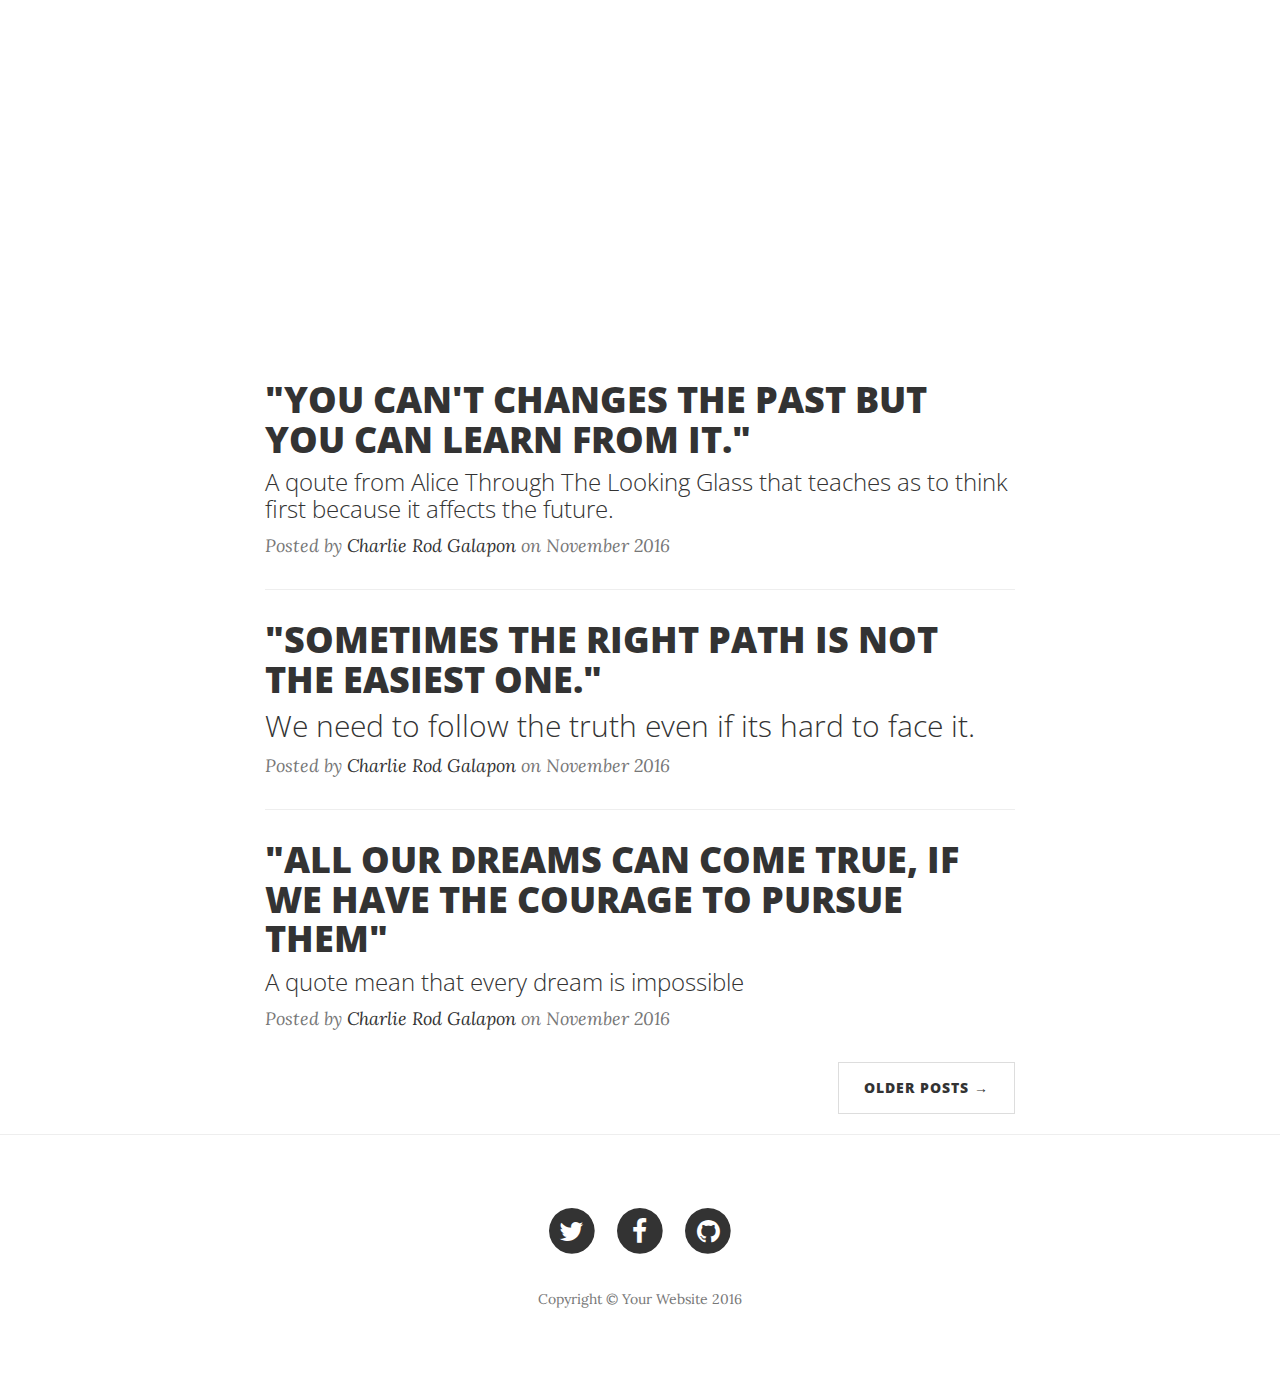
<file: index.html>
<!DOCTYPE html>
<html lang="en">

<head>

    <meta charset="utf-8">
    <meta http-equiv="X-UA-Compatible" content="IE=edge">
    <meta name="viewport" content="width=device-width, initial-scale=1">
    <meta name="description" content="">
    <meta name="author" content="">

    <title>Fairytale Blog</title>

    <!-- Bootstrap Core CSS -->
    <link href="vendor/bootstrap/css/bootstrap.min.css" rel="stylesheet">

    <!-- Theme CSS -->
    <link href="css/clean-blog.min.css" rel="stylesheet">

    <!-- Custom Fonts -->
    <link href="vendor/font-awesome/css/font-awesome.min.css" rel="stylesheet" type="text/css">
    <link href='https://fonts.googleapis.com/css?family=Lora:400,700,400italic,700italic' rel='stylesheet' type='text/css'>
    <link href='https://fonts.googleapis.com/css?family=Open+Sans:300italic,400italic,600italic,700italic,800italic,400,300,600,700,800' rel='stylesheet' type='text/css'>

    <!-- HTML5 Shim and Respond.js IE8 support of HTML5 elements and media queries -->
    <!-- WARNING: Respond.js doesn't work if you view the page via file:// -->
    <!--[if lt IE 9]>
        <script src="https://oss.maxcdn.com/libs/html5shiv/3.7.0/html5shiv.js"></script>
        <script src="https://oss.maxcdn.com/libs/respond.js/1.4.2/respond.min.js"></script>
    <![endif]-->

</head>

<body>

    <!-- Navigation -->
    <nav class="navbar navbar-default navbar-custom navbar-fixed-top">
        <div class="container-fluid">
            <!-- Brand and toggle get grouped for better mobile display -->
            <div class="navbar-header page-scroll">
                <button type="button" class="navbar-toggle" data-toggle="collapse" data-target="#bs-example-navbar-collapse-1">
                    <span class="sr-only">Toggle navigation</span>
                    Menu <i class="fa fa-bars"></i>
                </button>
                <a class="navbar-brand" href="index.html">Charlie Rod Galapon</a>
            </div>

            <!-- Collect the nav links, forms, and other content for toggling -->
            <div class="collapse navbar-collapse" id="bs-example-navbar-collapse-1">
                <ul class="nav navbar-nav navbar-right">
                    <li>
                        <a href="index.html">Home</a>
                    </li>
                    <li>
                        <a href="about.html">About</a>
                    </li>
                  
                    <li>
                        <a href="contact.html">Contact</a>
                    </li>
                </ul>
            </div>
            <!-- /.navbar-collapse -->
        </div>
        <!-- /.container -->
    </nav>

    <!-- Page Header -->
    <!-- Set your background image for this header on the line below. -->
    <header class="intro-header" style="background-image:  url('http://3.bp.blogspot.com/_PjHzrKBNoLQ/TGkLbYfGm8I/AAAAAAAAAUg/8OFiChCvlAo/s320/kbl.jpg')">
        <div class="container">
            <div class="row">
                <div class="col-lg-8 col-lg-offset-2 col-md-10 col-md-offset-1">
                    <div class="site-heading">
                        
                       
                    </div>
                </div>
            </div>
        </div>
    </header>

    <!-- Main Content -->
    <div class="container">
        <div class="row">
            <div class="col-lg-8 col-lg-offset-2 col-md-10 col-md-offset-1">
                <div class="post-preview">
                    <a href="post1.html">
                        <h2 class="post-title">
                            "YOU CAN'T CHANGES THE PAST BUT YOU CAN LEARN FROM IT."
                        </h2>
                        <h3 class="post-subtitle">
                           A qoute from Alice Through The Looking Glass that teaches as to think first because it affects the future.
                        </h3>
                    </a>
                    <p class="post-meta">Posted by <a href="#">Charlie Rod Galapon</a> on November 2016</p>
                </div>
                <hr>
                <div class="post-preview">
                    <a href="post2.html">
                        <h2 class="post-title">
                           "SOMETIMES THE RIGHT PATH IS NOT THE EASIEST ONE."
                        </h2>
                        <h2 class="post-subtitle">
                            We need to follow the truth even if its hard to face it.
                        </h2>
                    </a>
                    <p class="post-meta">Posted by <a href="#">Charlie Rod Galapon</a> on November 2016</p>
                </div>
                <hr>
                <div class="post-preview">
                    <a href="post3.html">
                        <h2 class="post-title">
                           "ALL OUR DREAMS CAN COME TRUE, IF WE HAVE THE COURAGE TO PURSUE THEM"
                        </h2>
                        <h3 class="post-subtitle">
                            A quote mean that every dream is impossible
                        </h3>
                    </a>
                    <p class="post-meta">Posted by <a href="#">Charlie Rod Galapon</a> on November 2016</p>
                </div>
                
                <!-- Pager -->
                <ul class="pager">
                    <li class="next">
                        <a href="#">Older Posts &rarr;</a>
                    </li>
                </ul>
            </div>
        </div>
    </div>

    <hr>

    <!-- Footer -->
    <footer>
        <div class="container">
            <div class="row">
                <div class="col-lg-8 col-lg-offset-2 col-md-10 col-md-offset-1">
                    <ul class="list-inline text-center">
                        <li>
                            <a href="#">
                                <span class="fa-stack fa-lg">
                                    <i class="fa fa-circle fa-stack-2x"></i>
                                    <i class="fa fa-twitter fa-stack-1x fa-inverse"></i>
                                </span>
                            </a>
                        </li>
                        <li>
                            <a href="#">
                                <span class="fa-stack fa-lg">
                                    <i class="fa fa-circle fa-stack-2x"></i>
                                    <i class="fa fa-facebook fa-stack-1x fa-inverse"></i>
                                </span>
                            </a>
                        </li>
                        <li>
                            <a href="#">
                                <span class="fa-stack fa-lg">
                                    <i class="fa fa-circle fa-stack-2x"></i>
                                    <i class="fa fa-github fa-stack-1x fa-inverse"></i>
                                </span>
                            </a>
                        </li>
                    </ul>
                    <p class="copyright text-muted">Copyright &copy; Your Website 2016</p>
                </div>
            </div>
        </div>
    </footer>

    <!-- jQuery -->
    <script src="vendor/jquery/jquery.min.js"></script>

    <!-- Bootstrap Core JavaScript -->
    <script src="vendor/bootstrap/js/bootstrap.min.js"></script>

    <!-- Contact Form JavaScript -->
    <script src="js/jqBootstrapValidation.js"></script>
    <script src="js/contact_me.js"></script>

    <!-- Theme JavaScript -->
    <script src="js/clean-blog.min.js"></script>

</body>

</html>
</file>
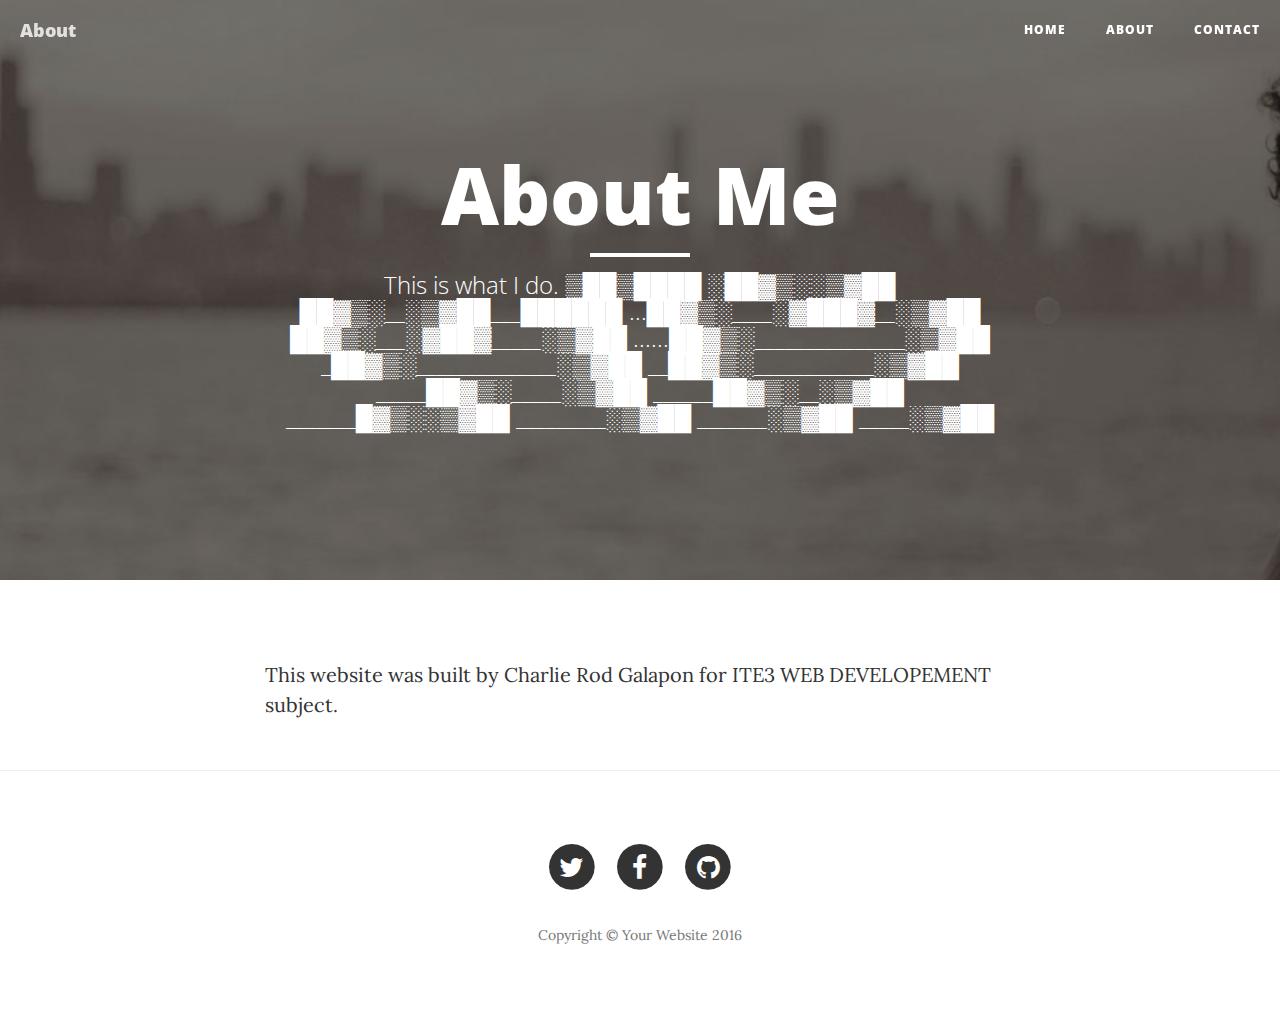
<file: about.html>
<!DOCTYPE html>
<html lang="en">

<head>

    <meta charset="utf-8">
    <meta http-equiv="X-UA-Compatible" content="IE=edge">
    <meta name="viewport" content="width=device-width, initial-scale=1">
    <meta name="description" content="">
    <meta name="author" content="">

    <title>FairyTale Blog - About</title>

    <!-- Bootstrap Core CSS -->
    <link href="vendor/bootstrap/css/bootstrap.min.css" rel="stylesheet">

    <!-- Theme CSS -->
    <link href="css/clean-blog.min.css" rel="stylesheet">

    <!-- Custom Fonts -->
    <link href="vendor/font-awesome/css/font-awesome.min.css" rel="stylesheet" type="text/css">
    <link href='https://fonts.googleapis.com/css?family=Lora:400,700,400italic,700italic' rel='stylesheet' type='text/css'>
    <link href='https://fonts.googleapis.com/css?family=Open+Sans:300italic,400italic,600italic,700italic,800italic,400,300,600,700,800' rel='stylesheet' type='text/css'>

    <!-- HTML5 Shim and Respond.js IE8 support of HTML5 elements and media queries -->
    <!-- WARNING: Respond.js doesn't work if you view the page via file:// -->
    <!--[if lt IE 9]>
        <script src="https://oss.maxcdn.com/libs/html5shiv/3.7.0/html5shiv.js"></script>
        <script src="https://oss.maxcdn.com/libs/respond.js/1.4.2/respond.min.js"></script>
    <![endif]-->

</head>

<body>

    <!-- Navigation -->
    <nav class="navbar navbar-default navbar-custom navbar-fixed-top">
        <div class="container-fluid">
            <!-- Brand and toggle get grouped for better mobile display -->
            <div class="navbar-header page-scroll">
                <button type="button" class="navbar-toggle" data-toggle="collapse" data-target="#bs-example-navbar-collapse-1">
                    <span class="sr-only">Toggle navigation</span>
                    Menu <i class="fa fa-bars"></i>
                </button>
                <a class="navbar-brand" href="index.html">About</a>
            </div>

            <!-- Collect the nav links, forms, and other content for toggling -->
            <div class="collapse navbar-collapse" id="bs-example-navbar-collapse-1">
                <ul class="nav navbar-nav navbar-right">
                    <li>
                        <a href="index.html">Home</a>
                    </li>
                    <li>
                        <a href="about.html">About</a>
                    </li>
                    
                    <li>
                        <a href="contact.html">Contact</a>
                    </li>
                </ul>
            </div>
            <!-- /.navbar-collapse -->
        </div>
        <!-- /.container -->
    </nav>

    <!-- Page Header -->
    <!-- Set your background image for this header on the line below. -->
    <header class="intro-header" style="background-image: url('img/about-bg.jpg')">
        <div class="container">
            <div class="row">
                <div class="col-lg-8 col-lg-offset-2 col-md-10 col-md-offset-1">
                    <div class="page-heading">
                        <h1>About Me</h1>
                        <hr class="small">
                        <span class="subheading">This is what I do.
                        ▒██▒████
░██▓▒░░▒▓██
██▓▒░__░▒▓██___██████
...██▓▒░____░▓███▓__░▒▓██
██▓▒░___░▓██▓_____░▒▓██
......██▓▒░_______________░▒▓██
_██▓▒░______________░▒▓██
__██▓▒░____________░▒▓██
_____██▓▒░_____░▒▓██
______██▓▒░__░▒▓██
_______█▓▒░░▒▓██
_________░▒▓██
_______░▒▓██
_____░▒▓██
</span>
                    </div>
                </div>
            </div>
        </div>
    </header>

    <!-- Main Content -->
    <div class="container">
        <div class="row">
            <div class="col-lg-8 col-lg-offset-2 col-md-10 col-md-offset-1">
                <p>This website was built by Charlie Rod Galapon for ITE3 WEB DEVELOPEMENT subject. </p>

            </div>
        </div>
    </div>

    <hr>

    <!-- Footer -->
    <footer>
        <div class="container">
            <div class="row">
                <div class="col-lg-8 col-lg-offset-2 col-md-10 col-md-offset-1">
                    <ul class="list-inline text-center">
                        <li>
                            <a href="#">
                                <span class="fa-stack fa-lg">
                                    <i class="fa fa-circle fa-stack-2x"></i>
                                    <i class="fa fa-twitter fa-stack-1x fa-inverse"></i>
                                </span>
                            </a>
                        </li>
                        <li>
                            <a href="#">
                                <span class="fa-stack fa-lg">
                                    <i class="fa fa-circle fa-stack-2x"></i>
                                    <i class="fa fa-facebook fa-stack-1x fa-inverse"></i>
                                </span>
                            </a>
                        </li>
                        <li>
                            <a href="#">
                                <span class="fa-stack fa-lg">
                                    <i class="fa fa-circle fa-stack-2x"></i>
                                    <i class="fa fa-github fa-stack-1x fa-inverse"></i>
                                </span>
                            </a>
                        </li>
                    </ul>
                    <p class="copyright text-muted">Copyright &copy; Your Website 2016</p>
                </div>
            </div>
        </div>
    </footer>

    <!-- jQuery -->
    <script src="vendor/jquery/jquery.min.js"></script>

    <!-- Bootstrap Core JavaScript -->
    <script src="vendor/bootstrap/js/bootstrap.min.js"></script>

    <!-- Contact Form JavaScript -->
    <script src="js/jqBootstrapValidation.js"></script>
    <script src="js/contact_me.js"></script>

    <!-- Theme JavaScript -->
    <script src="js/clean-blog.min.js"></script>

</body>

</html>
</file>
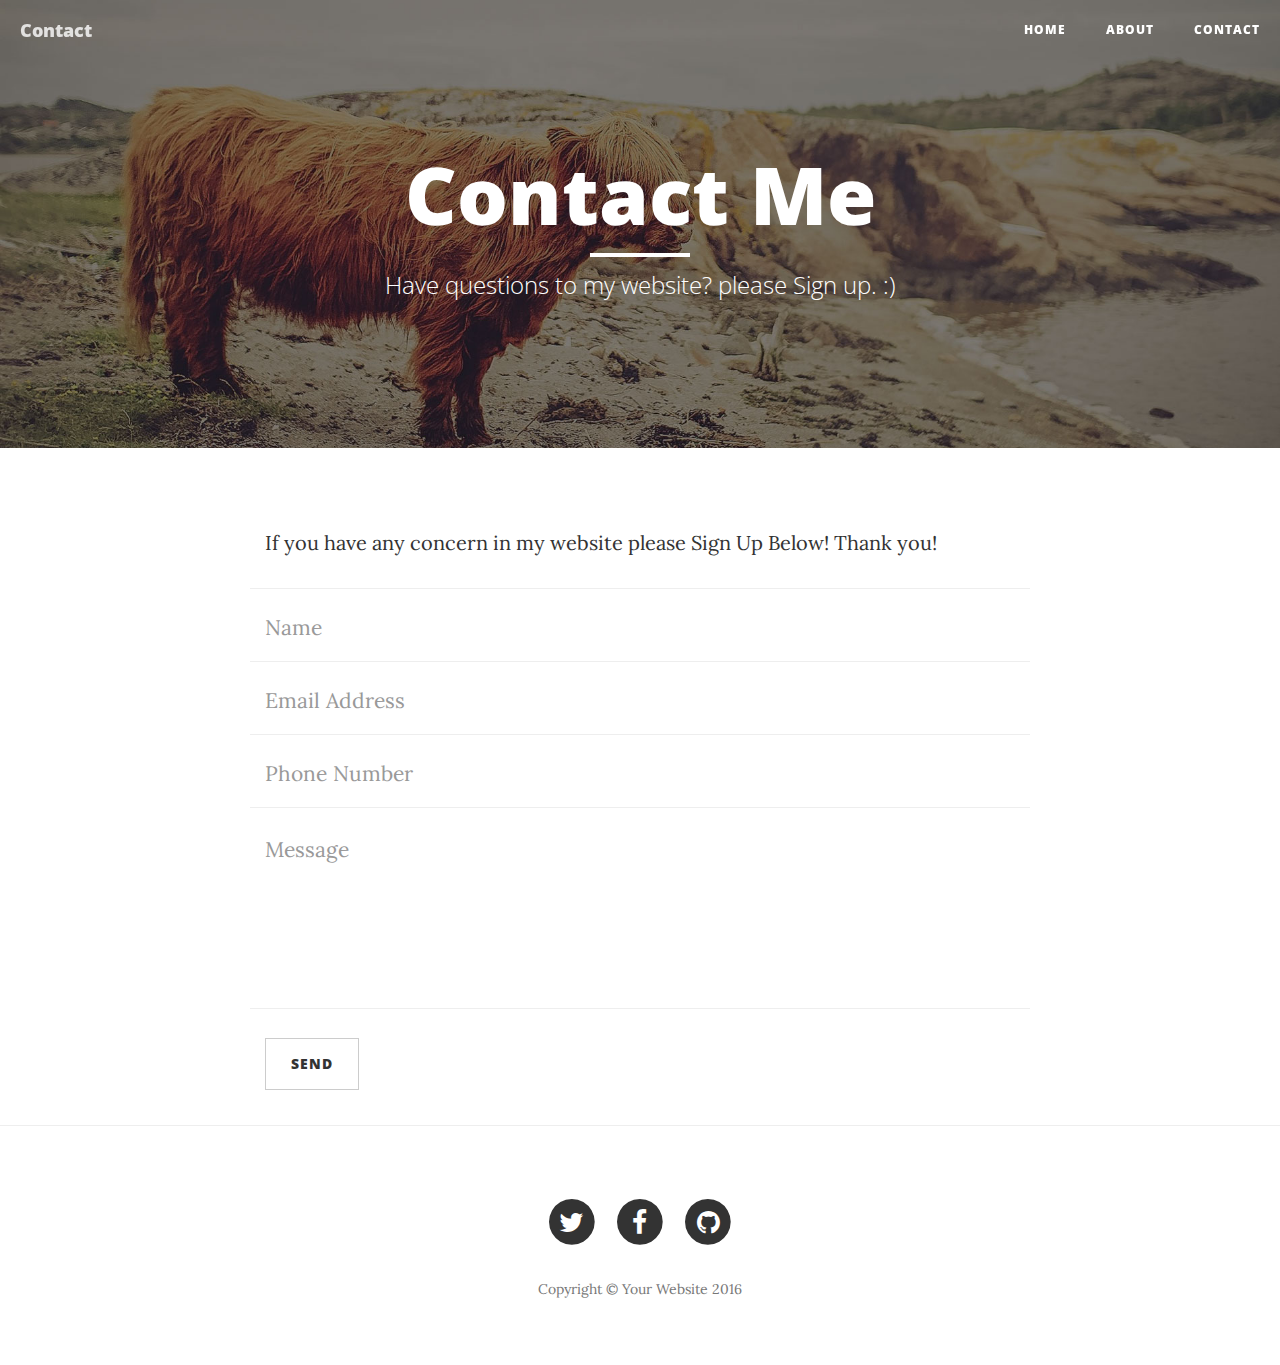
<file: contact.html>
<!DOCTYPE html>
<html lang="en">

<head>

    <meta charset="utf-8">
    <meta http-equiv="X-UA-Compatible" content="IE=edge">
    <meta name="viewport" content="width=device-width, initial-scale=1">
    <meta name="description" content="">
    <meta name="author" content="">

    <title>Contact</title>

    <!-- Bootstrap Core CSS -->
    <link href="vendor/bootstrap/css/bootstrap.min.css" rel="stylesheet">

    <!-- Theme CSS -->
    <link href="css/clean-blog.min.css" rel="stylesheet">

    <!-- Custom Fonts -->
    <link href="vendor/font-awesome/css/font-awesome.min.css" rel="stylesheet" type="text/css">
    <link href='https://fonts.googleapis.com/css?family=Lora:400,700,400italic,700italic' rel='stylesheet' type='text/css'>
    <link href='https://fonts.googleapis.com/css?family=Open+Sans:300italic,400italic,600italic,700italic,800italic,400,300,600,700,800' rel='stylesheet' type='text/css'>

    <!-- HTML5 Shim and Respond.js IE8 support of HTML5 elements and media queries -->
    <!-- WARNING: Respond.js doesn't work if you view the page via file:// -->
    <!--[if lt IE 9]>
        <script src="https://oss.maxcdn.com/libs/html5shiv/3.7.0/html5shiv.js"></script>
        <script src="https://oss.maxcdn.com/libs/respond.js/1.4.2/respond.min.js"></script>
    <![endif]-->

</head>

<body>

    <!-- Navigation -->
    <nav class="navbar navbar-default navbar-custom navbar-fixed-top">
        <div class="container-fluid">
            <!-- Brand and toggle get grouped for better mobile display -->
            <div class="navbar-header page-scroll">
                <button type="button" class="navbar-toggle" data-toggle="collapse" data-target="#bs-example-navbar-collapse-1">
                    <span class="sr-only">Toggle navigation</span>
                    Menu <i class="fa fa-bars"></i>
                </button>
                <a class="navbar-brand" href="index.html">Contact</a>
            </div>

            <!-- Collect the nav links, forms, and other content for toggling -->
            <div class="collapse navbar-collapse" id="bs-example-navbar-collapse-1">
                <ul class="nav navbar-nav navbar-right">
                    <li>
                        <a href="index.html">Home</a>
                    </li>
                    <li>
                        <a href="about.html">About</a>
                    </li>
                   
                    <li>
                        <a href="contact.html">Contact</a>
                    </li>
                </ul>
            </div>
            <!-- /.navbar-collapse -->
        </div>
        <!-- /.container -->
    </nav>

    <!-- Page Header -->
    <!-- Set your background image for this header on the line below. -->
    <header class="intro-header" style="background-image: url('img/contact-bg.jpg')">
        <div class="container">
            <div class="row">
                <div class="col-lg-8 col-lg-offset-2 col-md-10 col-md-offset-1">
                    <div class="page-heading">
                        <h1>Contact Me</h1>
                        <hr class="small">
                        <span class="subheading">Have questions to my website? please Sign up. :)</span>
                    </div>
                </div>
            </div>
        </div>
    </header>

    <!-- Main Content -->
    <div class="container">
        <div class="row">
            <div class="col-lg-8 col-lg-offset-2 col-md-10 col-md-offset-1">
                <p>If you have any concern in my website please Sign Up Below! Thank you!</p>
                <!-- Contact Form - Enter your email address on line 19 of the mail/contact_me.php file to make this form work. -->
                <!-- WARNING: Some web hosts do not allow emails to be sent through forms to common mail hosts like Gmail or Yahoo. It's recommended that you use a private domain email address! -->
                <!-- NOTE: To use the contact form, your site must be on a live web host with PHP! The form will not work locally! -->
                <form name="sentMessage" id="contactForm" novalidate>
                    <div class="row control-group">
                        <div class="form-group col-xs-12 floating-label-form-group controls">
                            <label>Name</label>
                            <input type="text" class="form-control" placeholder="Name" id="name" required data-validation-required-message="Please enter your name.">
                            <p class="help-block text-danger"></p>
                        </div>
                    </div>
                    <div class="row control-group">
                        <div class="form-group col-xs-12 floating-label-form-group controls">
                            <label>Email Address</label>
                            <input type="email" class="form-control" placeholder="Email Address" id="email" required data-validation-required-message="Please enter your email address.">
                            <p class="help-block text-danger"></p>
                        </div>
                    </div>
                    <div class="row control-group">
                        <div class="form-group col-xs-12 floating-label-form-group controls">
                            <label>Phone Number</label>
                            <input type="tel" class="form-control" placeholder="Phone Number" id="phone" required data-validation-required-message="Please enter your phone number.">
                            <p class="help-block text-danger"></p>
                        </div>
                    </div>
                    <div class="row control-group">
                        <div class="form-group col-xs-12 floating-label-form-group controls">
                            <label>Message</label>
                            <textarea rows="5" class="form-control" placeholder="Message" id="message" required data-validation-required-message="Please enter a message."></textarea>
                            <p class="help-block text-danger"></p>
                        </div>
                    </div>
                    <br>
                    <div id="success"></div>
                    <div class="row">
                        <div class="form-group col-xs-12">
                            <button type="submit" class="btn btn-default">Send</button>
                        </div>
                    </div>
                </form>
            </div>
        </div>
    </div>

    <hr>

    <!-- Footer -->
    <footer>
        <div class="container">
            <div class="row">
                <div class="col-lg-8 col-lg-offset-2 col-md-10 col-md-offset-1">
                    <ul class="list-inline text-center">
                        <li>
                            <a href="#">
                                <span class="fa-stack fa-lg">
                                    <i class="fa fa-circle fa-stack-2x"></i>
                                    <i class="fa fa-twitter fa-stack-1x fa-inverse"></i>
                                </span>
                            </a>
                        </li>
                        <li>
                            <a href="#">
                                <span class="fa-stack fa-lg">
                                    <i class="fa fa-circle fa-stack-2x"></i>
                                    <i class="fa fa-facebook fa-stack-1x fa-inverse"></i>
                                </span>
                            </a>
                        </li>
                        <li>
                            <a href="#">
                                <span class="fa-stack fa-lg">
                                    <i class="fa fa-circle fa-stack-2x"></i>
                                    <i class="fa fa-github fa-stack-1x fa-inverse"></i>
                                </span>
                            </a>
                        </li>
                    </ul>
                    <p class="copyright text-muted">Copyright &copy; Your Website 2016</p>
                </div>
            </div>
        </div>
    </footer>

    <!-- jQuery -->
    <script src="vendor/jquery/jquery.min.js"></script>

    <!-- Bootstrap Core JavaScript -->
    <script src="vendor/bootstrap/js/bootstrap.min.js"></script>

    <!-- Contact Form JavaScript -->
    <script src="js/jqBootstrapValidation.js"></script>
    <script src="js/contact_me.js"></script>

    <!-- Theme JavaScript -->
    <script src="js/clean-blog.min.js"></script>

</body>

</html>
</file>
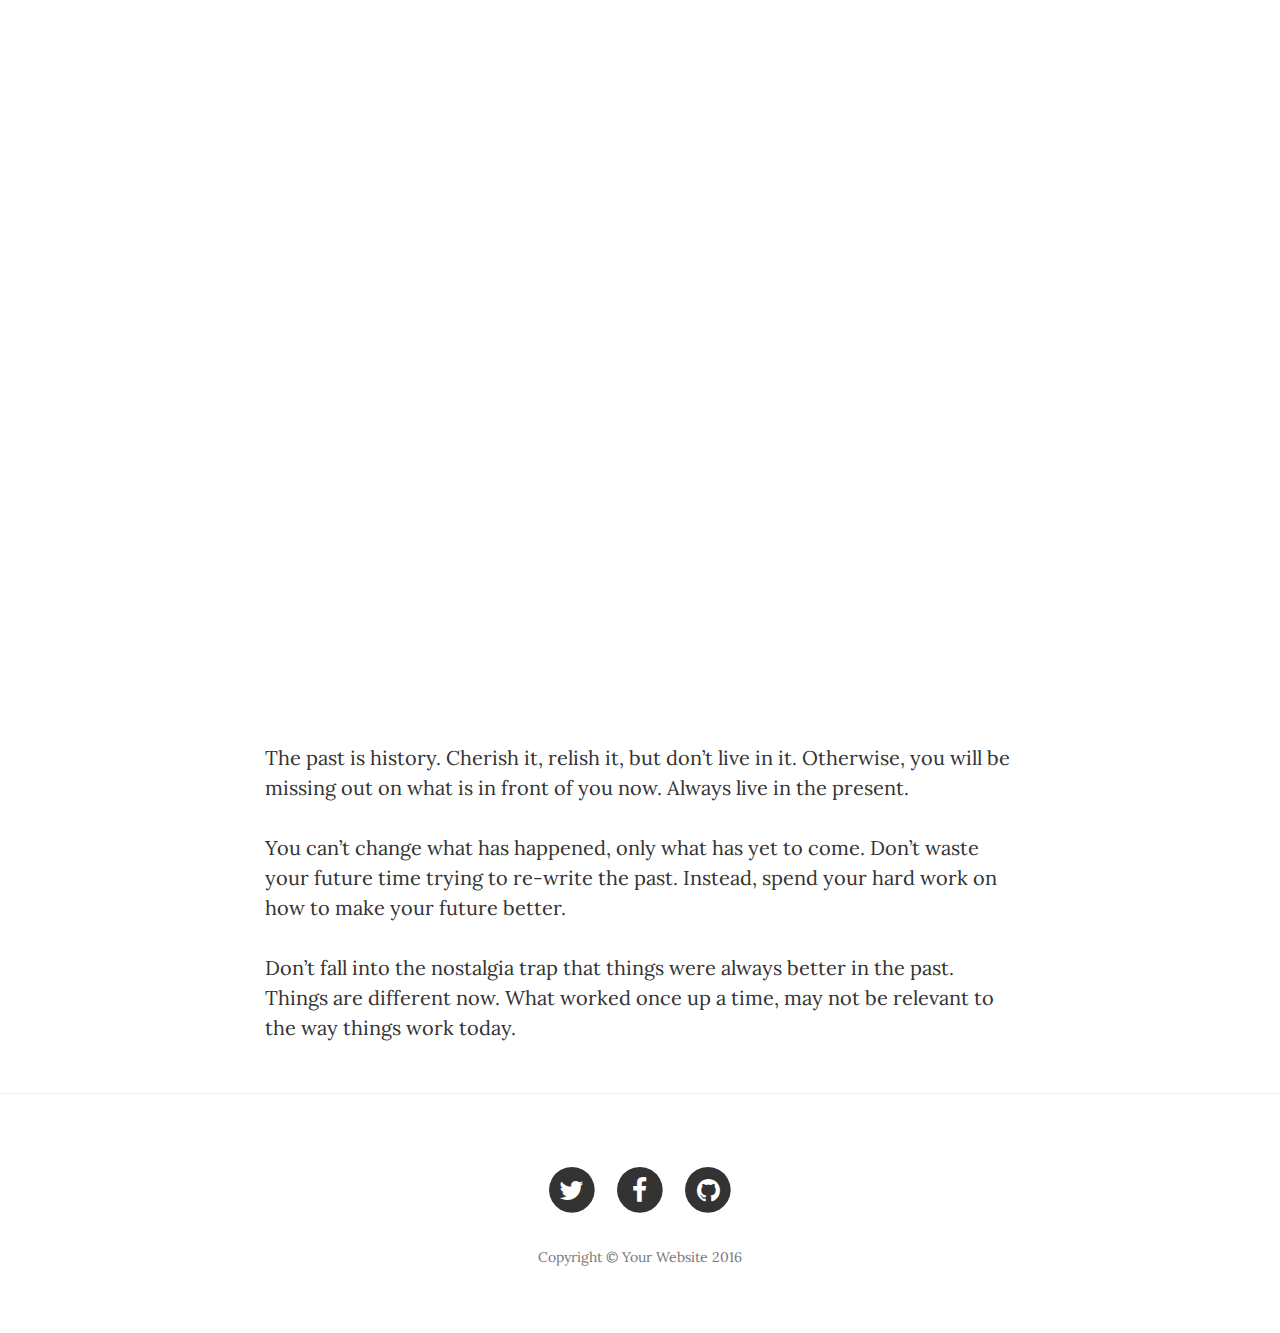
<file: post1.html>
<!DOCTYPE html>
<html lang="en">

<head>

    <meta charset="utf-8">
    <meta http-equiv="X-UA-Compatible" content="IE=edge">
    <meta name="viewport" content="width=device-width, initial-scale=1">
    <meta name="description" content="">
    <meta name="author" content="">

    <title>Fairytale Blog</title>

    <!-- Bootstrap Core CSS -->
    <link href="vendor/bootstrap/css/bootstrap.min.css" rel="stylesheet">

    <!-- Theme CSS -->
    <link href="css/clean-blog.min.css" rel="stylesheet">

    <!-- Custom Fonts -->
    <link href="vendor/font-awesome/css/font-awesome.min.css" rel="stylesheet" type="text/css">
    <link href='https://fonts.googleapis.com/css?family=Lora:400,700,400italic,700italic' rel='stylesheet' type='text/css'>
    <link href='https://fonts.googleapis.com/css?family=Open+Sans:300italic,400italic,600italic,700italic,800italic,400,300,600,700,800' rel='stylesheet' type='text/css'>

    <!-- HTML5 Shim and Respond.js IE8 support of HTML5 elements and media queries -->
    <!-- WARNING: Respond.js doesn't work if you view the page via file:// -->
    <!--[if lt IE 9]>
        <script src="https://oss.maxcdn.com/libs/html5shiv/3.7.0/html5shiv.js"></script>
        <script src="https://oss.maxcdn.com/libs/respond.js/1.4.2/respond.min.js"></script>
    <![endif]-->

</head>

<body>

    <!-- Navigation -->
    <nav class="navbar navbar-default navbar-custom navbar-fixed-top">
        <div class="container-fluid">
            <!-- Brand and toggle get grouped for better mobile display -->
            <div class="navbar-header page-scroll">
                <button type="button" class="navbar-toggle" data-toggle="collapse" data-target="#bs-example-navbar-collapse-1">
                    <span class="sr-only">Toggle navigation</span>
                    Menu <i class="fa fa-bars"></i>
                </button>
                <a class="navbar-brand" href="index.html">Start Bootstrap</a>
            </div>

            <!-- Collect the nav links, forms, and other content for toggling -->
            <div class="collapse navbar-collapse" id="bs-example-navbar-collapse-1">
                <ul class="nav navbar-nav navbar-right">
                    <li>
                        <a href="index.html">Home</a>
                    </li>
                    <li>
                        <a href="about.html">About</a>
                    </li>
                   
                    <li>
                        <a href="contact.html">Contact</a>
                    </li>
                </ul>
            </div>
            <!-- /.navbar-collapse -->
        </div>
        <!-- /.container -->
    </nav>

    <!-- Page Header -->
    <!-- Set your background image for this header on the line below. -->
    <header class="intro-header" style="background-image: url('https://px.multiscreensite.com/index.php?url=http%3A%2F%2Fvignette2.wikia.nocookie.net%2Fdisney%2Fimages%2F7%2F78%2FAlice_Through_The_Looking_Glass%21_Logo.png%2Frevision%2Flatest%3Fcb%3D20151105163701&hl=0')">
        <div class="container">
            <div class="row">
                <div class="col-lg-8 col-lg-offset-2 col-md-10 col-md-offset-1">
                    <div class="post-heading">
                        <h1>"You can't change the past but you can learn from it."</h1>
                        <h2 class="subheading">A quote from Alice through the looking glass that teaches us to think first because it affects the future.</h2>
                        <span class="meta">Posted by <a href="#">Cess Runas</a> November 3, 2016</span>
                    </div>
                </div>
            </div>
        </div>
    </header>

    <!-- Post Content -->
    <article>
        <div class="container">
            <div class="row">
                <div class="col-lg-8 col-lg-offset-2 col-md-10 col-md-offset-1">
                    <p> The past is history. Cherish it, relish it, but don’t live in it. Otherwise, you will be missing out on what is in front of you now. Always live in the present.</p>
                    
                    <p> You can’t change what has happened, only what has yet to come. Don’t waste your future time trying to re-write the past. Instead, spend your hard work on how to make your future better.</p>

                    <p>Don’t fall into the nostalgia trap that things were always better in the past. Things are different now. What worked once up a time, may not be relevant to the way things work today.</p>

                </div>
            </div>
        </div>
    </article>

    <hr>

    <!-- Footer -->
    <footer>
        <div class="container">
            <div class="row">
                <div class="col-lg-8 col-lg-offset-2 col-md-10 col-md-offset-1">
                    <ul class="list-inline text-center">
                        <li>
                            <a href="#">
                                <span class="fa-stack fa-lg">
                                    <i class="fa fa-circle fa-stack-2x"></i>
                                    <i class="fa fa-twitter fa-stack-1x fa-inverse"></i>
                                </span>
                            </a>
                        </li>
                        <li>
                            <a href="#">
                                <span class="fa-stack fa-lg">
                                    <i class="fa fa-circle fa-stack-2x"></i>
                                    <i class="fa fa-facebook fa-stack-1x fa-inverse"></i>
                                </span>
                            </a>
                        </li>
                        <li>
                            <a href="#">
                                <span class="fa-stack fa-lg">
                                    <i class="fa fa-circle fa-stack-2x"></i>
                                    <i class="fa fa-github fa-stack-1x fa-inverse"></i>
                                </span>
                            </a>
                        </li>
                    </ul>
                    <p class="copyright text-muted">Copyright &copy; Your Website 2016</p>
                </div>
            </div>
        </div>
    </footer>

    <!-- jQuery -->
    <script src="vendor/jquery/jquery.min.js"></script>

    <!-- Bootstrap Core JavaScript -->
    <script src="vendor/bootstrap/js/bootstrap.min.js"></script>

    <!-- Contact Form JavaScript -->
    <script src="js/jqBootstrapValidation.js"></script>
    <script src="js/contact_me.js"></script>

    <!-- Theme JavaScript -->
    <script src="js/clean-blog.min.js"></script>

</body>

</html>
</file>
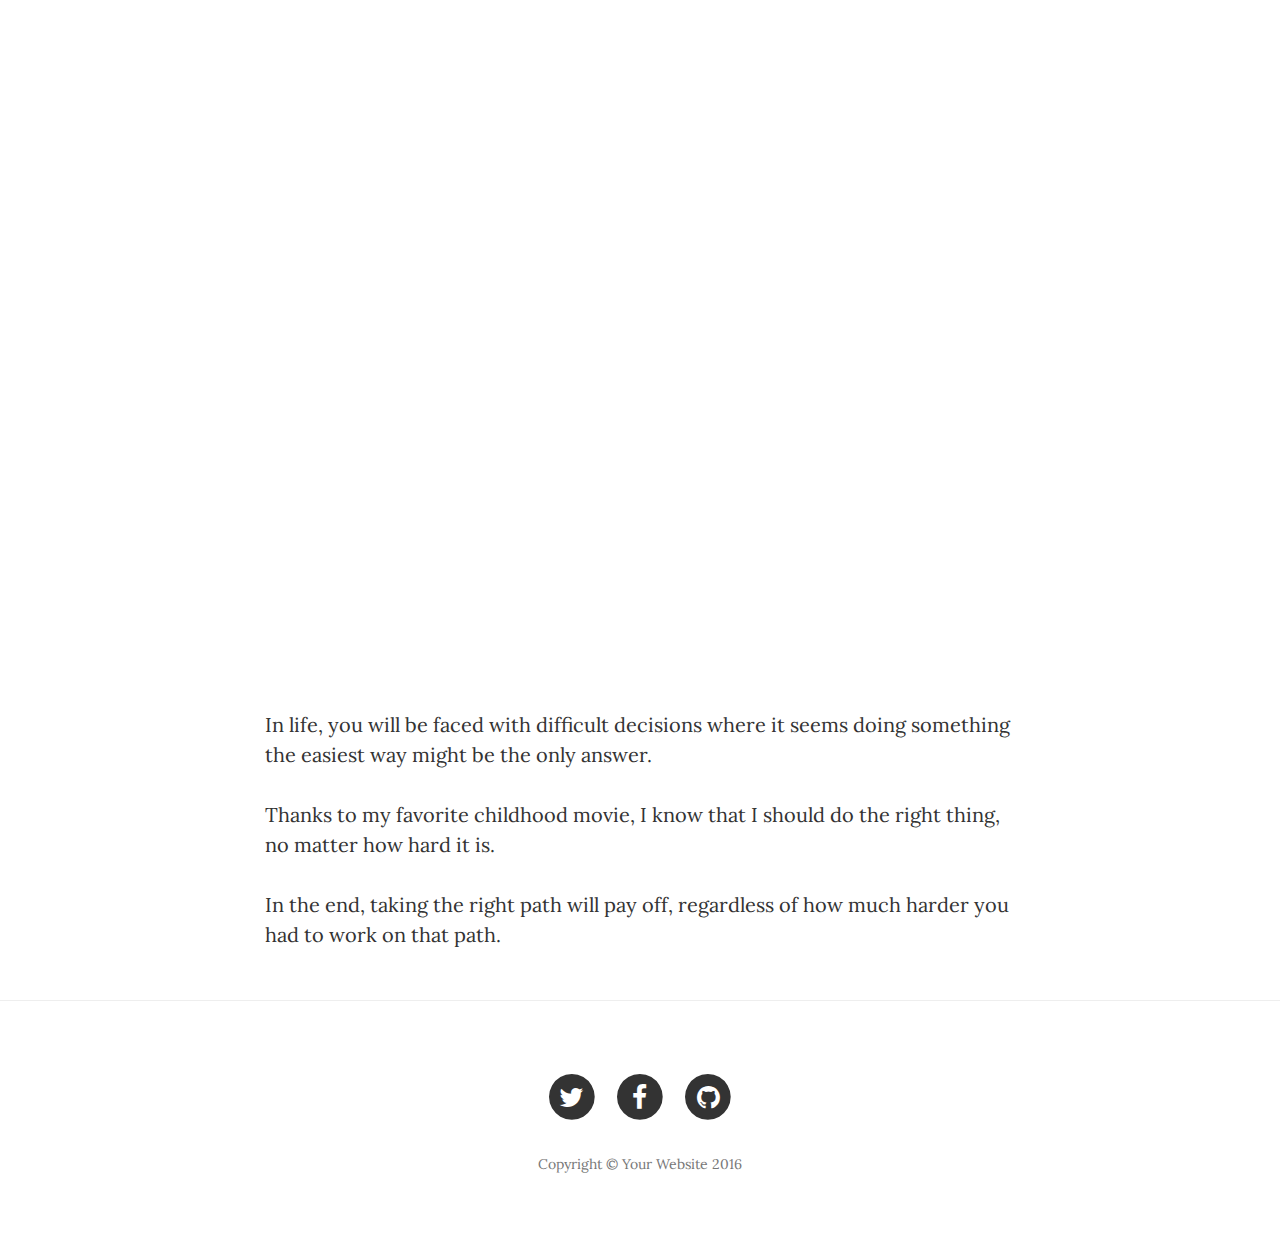
<file: post2.html>
<!DOCTYPE html>
<html lang="en">

<head>

    <meta charset="utf-8">
    <meta http-equiv="X-UA-Compatible" content="IE=edge">
    <meta name="viewport" content="width=device-width, initial-scale=1">
    <meta name="description" content="">
    <meta name="author" content="">

    <title>Fairytale Blog</title>

    <!-- Bootstrap Core CSS -->
    <link href="vendor/bootstrap/css/bootstrap.min.css" rel="stylesheet">

    <!-- Theme CSS -->
    <link href="css/clean-blog.min.css" rel="stylesheet">

    <!-- Custom Fonts -->
    <link href="vendor/font-awesome/css/font-awesome.min.css" rel="stylesheet" type="text/css">
    <link href='https://fonts.googleapis.com/css?family=Lora:400,700,400italic,700italic' rel='stylesheet' type='text/css'>
    <link href='https://fonts.googleapis.com/css?family=Open+Sans:300italic,400italic,600italic,700italic,800italic,400,300,600,700,800' rel='stylesheet' type='text/css'>

    <!-- HTML5 Shim and Respond.js IE8 support of HTML5 elements and media queries -->
    <!-- WARNING: Respond.js doesn't work if you view the page via file:// -->
    <!--[if lt IE 9]>
        <script src="https://oss.maxcdn.com/libs/html5shiv/3.7.0/html5shiv.js"></script>
        <script src="https://oss.maxcdn.com/libs/respond.js/1.4.2/respond.min.js"></script>
    <![endif]-->

</head>

<body>

    <!-- Navigation -->
    <nav class="navbar navbar-default navbar-custom navbar-fixed-top">
        <div class="container-fluid">
            <!-- Brand and toggle get grouped for better mobile display -->
            <div class="navbar-header page-scroll">
                <button type="button" class="navbar-toggle" data-toggle="collapse" data-target="#bs-example-navbar-collapse-1">
                    <span class="sr-only">Toggle navigation</span>
                    Menu <i class="fa fa-bars"></i>
                </button>
                <a class="navbar-brand" href="index.html">Start Bootstrap</a>
            </div>

            <!-- Collect the nav links, forms, and other content for toggling -->
            <div class="collapse navbar-collapse" id="bs-example-navbar-collapse-1">
                <ul class="nav navbar-nav navbar-right">
                    <li>
                        <a href="index.html">Home</a>
                    </li>
                    <li>
                        <a href="about.html">About</a>
                    </li>
                   
                    <li>
                        <a href="contact.html">Contact</a>
                    </li>
                </ul>
            </div>
            <!-- /.navbar-collapse -->
        </div>
        <!-- /.container -->
    </nav>

    <!-- Page Header -->
    <!-- Set your background image for this header on the line below. -->
    <header class="intro-header" style="background-image: url('https://px.multiscreensite.com/index.php?url=https%3A%2F%2Faz616578.vo.msecnd.net%2Ffiles%2Fresponsive%2Fcover%2Fmain%2Fdesktop%2F2016%2F05%2F01%2F635977269941848188745691397_Path-of-Life-Sculpture-Garden-1024x683.jpg&hl=0')">
        <div class="container">
            <div class="row">
                <div class="col-lg-8 col-lg-offset-2 col-md-10 col-md-offset-1">
                    <div class="post-heading">
                        <h1>""SOMETIMES THE RIGHT PATH IS NOT THE EASIEST ONE."."</h1>
                        <h2 class="subheading">A quote in a real life scenario that we need to face it.</h2>
                        <span class="meta">Posted by <a href="#">Cess Runas</a> November 3, 2016</span>
                    </div>
                </div>
            </div>
        </div>
    </header>

    <!-- Post Content -->
    <article>
        <div class="container">
            <div class="row">
                <div class="col-lg-8 col-lg-offset-2 col-md-10 col-md-offset-1">
                    <p>In life, you will be faced with difficult decisions where it seems doing something the easiest way might be the only answer.</p>
                    
                    <p> Thanks to my favorite childhood movie, I know that I should do the right thing, no matter how hard it is.</p>

                    <p>In the end, taking the right path will pay off, regardless of how much harder you had to work on that path.</p>

                </div>
            </div>
        </div>
    </article>

    <hr>

    <!-- Footer -->
    <footer>
        <div class="container">
            <div class="row">
                <div class="col-lg-8 col-lg-offset-2 col-md-10 col-md-offset-1">
                    <ul class="list-inline text-center">
                        <li>
                            <a href="#">
                                <span class="fa-stack fa-lg">
                                    <i class="fa fa-circle fa-stack-2x"></i>
                                    <i class="fa fa-twitter fa-stack-1x fa-inverse"></i>
                                </span>
                            </a>
                        </li>
                        <li>
                            <a href="#">
                                <span class="fa-stack fa-lg">
                                    <i class="fa fa-circle fa-stack-2x"></i>
                                    <i class="fa fa-facebook fa-stack-1x fa-inverse"></i>
                                </span>
                            </a>
                        </li>
                        <li>
                            <a href="#">
                                <span class="fa-stack fa-lg">
                                    <i class="fa fa-circle fa-stack-2x"></i>
                                    <i class="fa fa-github fa-stack-1x fa-inverse"></i>
                                </span>
                            </a>
                        </li>
                    </ul>
                    <p class="copyright text-muted">Copyright &copy; Your Website 2016</p>
                </div>
            </div>
        </div>
    </footer>

    <!-- jQuery -->
    <script src="vendor/jquery/jquery.min.js"></script>

    <!-- Bootstrap Core JavaScript -->
    <script src="vendor/bootstrap/js/bootstrap.min.js"></script>

    <!-- Contact Form JavaScript -->
    <script src="js/jqBootstrapValidation.js"></script>
    <script src="js/contact_me.js"></script>

    <!-- Theme JavaScript -->
    <script src="js/clean-blog.min.js"></script>

</body>

</html>
</file>
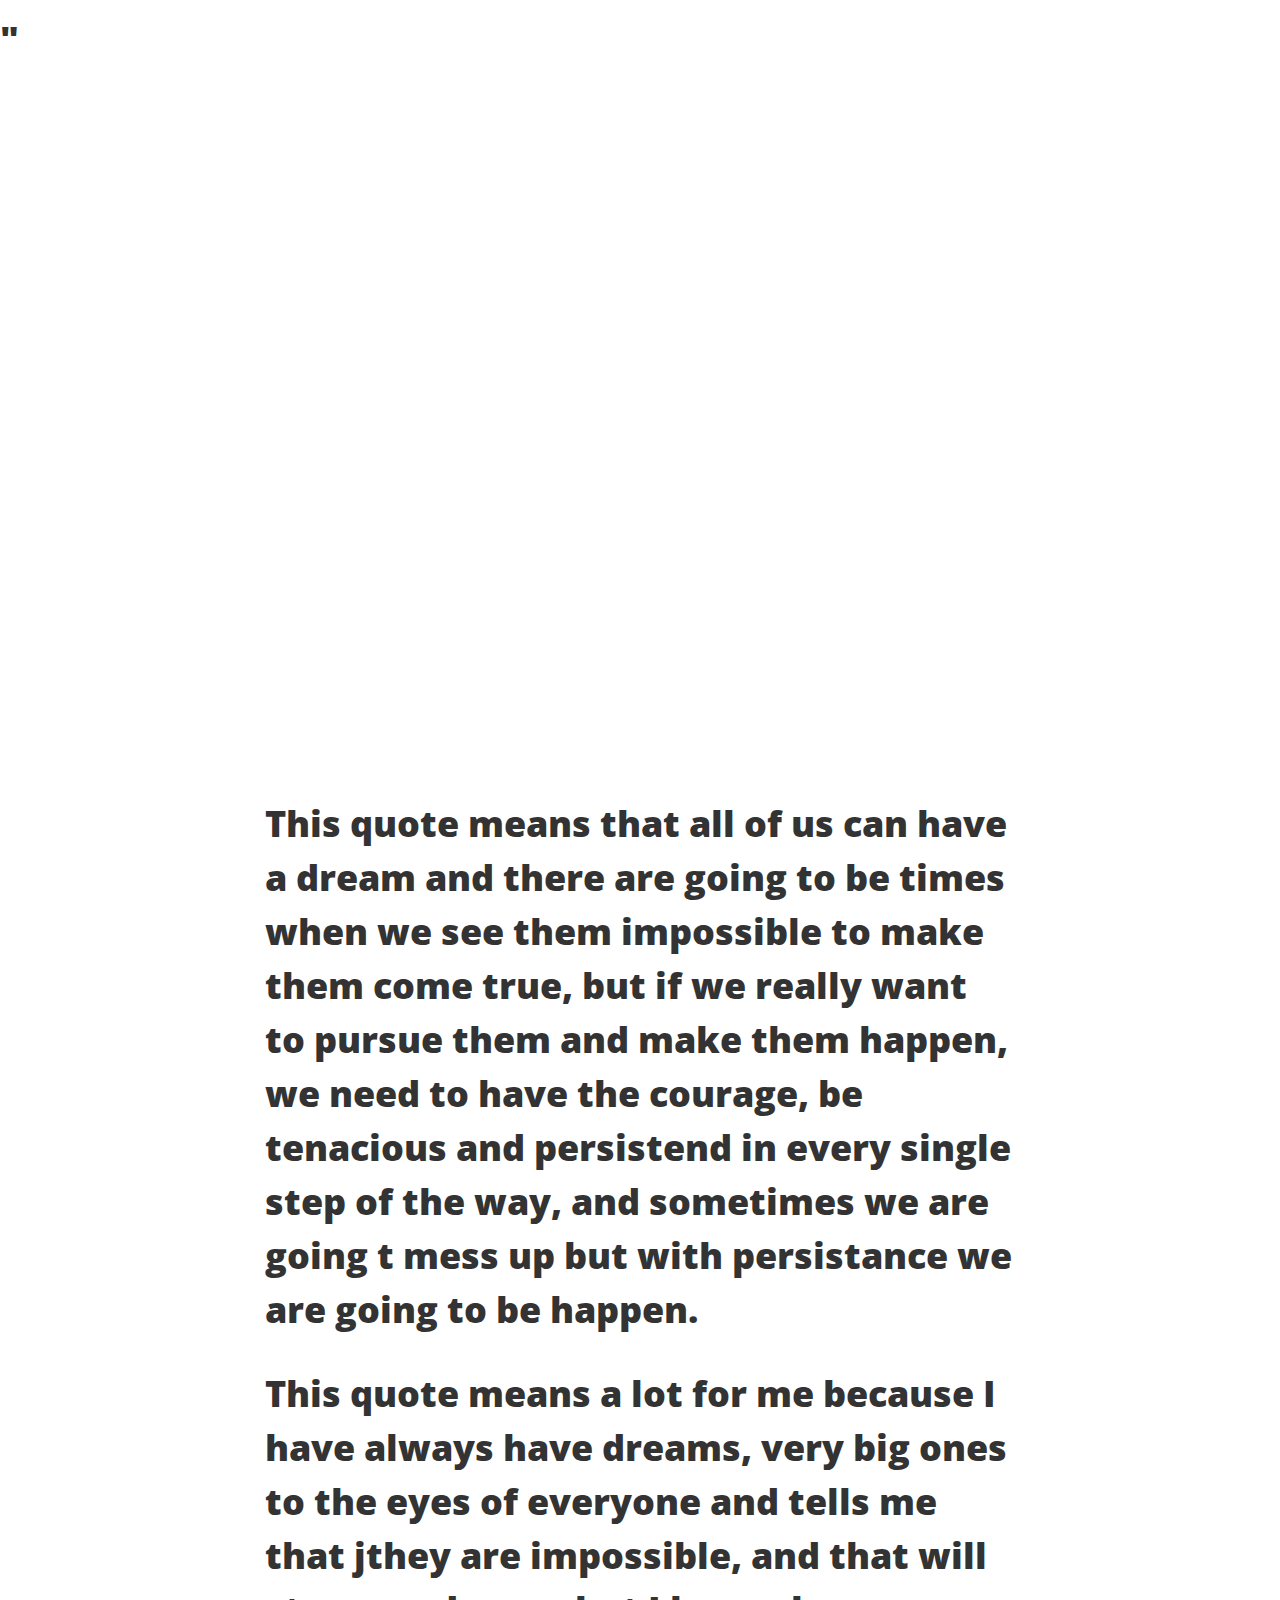
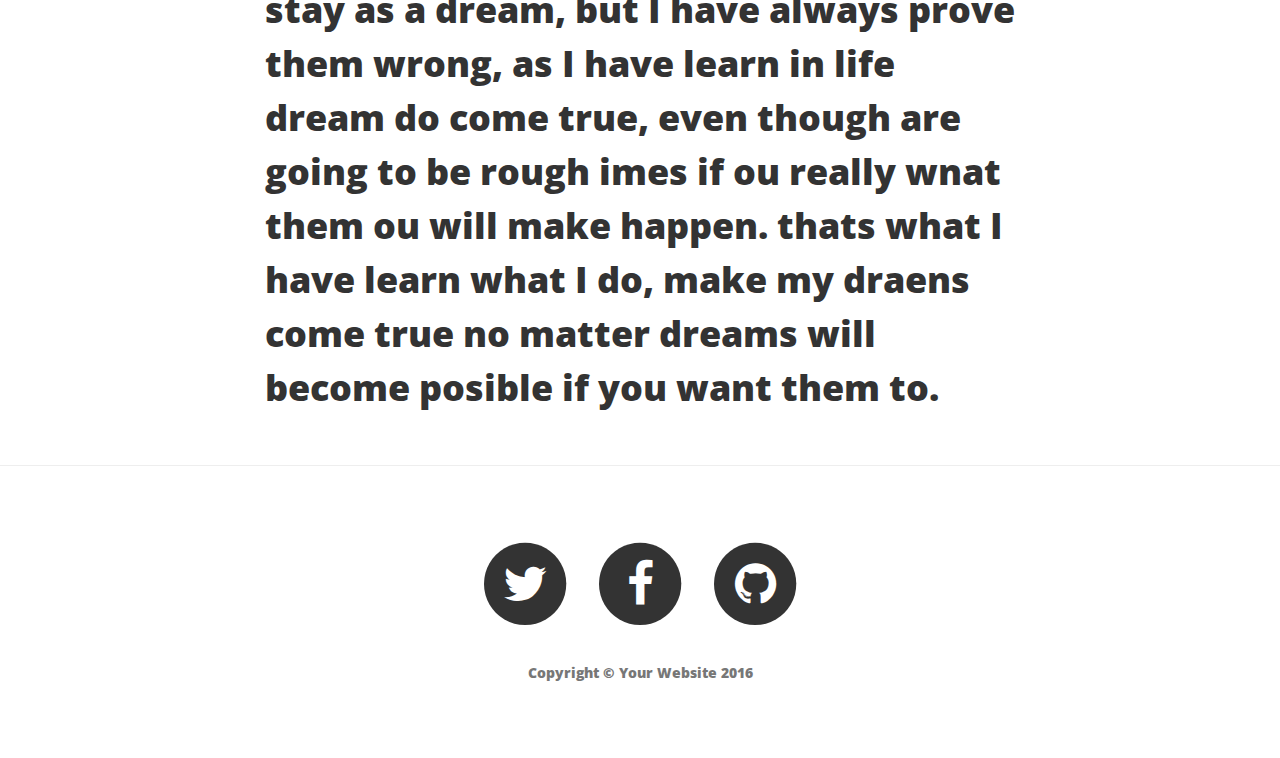
<file: post3.html>
<h1>"<!DOCTYPE html>
<html lang="en">

<head>

    <meta charset="utf-8">
    <meta http-equiv="X-UA-Compatible" content="IE=edge">
    <meta name="viewport" content="width=device-width, initial-scale=1">
    <meta name="description" content="">
    <meta name="author" content="">

    <title>Fairytale Blog</title>

    <!-- Bootstrap Core CSS -->
    <link href="vendor/bootstrap/css/bootstrap.min.css" rel="stylesheet">

    <!-- Theme CSS -->
    <link href="css/clean-blog.min.css" rel="stylesheet">

    <!-- Custom Fonts -->
    <link href="vendor/font-awesome/css/font-awesome.min.css" rel="stylesheet" type="text/css">
    <link href='https://fonts.googleapis.com/css?family=Lora:400,700,400italic,700italic' rel='stylesheet' type='text/css'>
    <link href='https://fonts.googleapis.com/css?family=Open+Sans:300italic,400italic,600italic,700italic,800italic,400,300,600,700,800' rel='stylesheet' type='text/css'>

    <!-- HTML5 Shim and Respond.js IE8 support of HTML5 elements and media queries -->
    <!-- WARNING: Respond.js doesn't work if you view the page via file:// -->
    <!--[if lt IE 9]>
        <script src="https://oss.maxcdn.com/libs/html5shiv/3.7.0/html5shiv.js"></script>
        <script src="https://oss.maxcdn.com/libs/respond.js/1.4.2/respond.min.js"></script>
    <![endif]-->

</head>

<body>

    <!-- Navigation -->
    <nav class="navbar navbar-default navbar-custom navbar-fixed-top">
        <div class="container-fluid">
            <!-- Brand and toggle get grouped for better mobile display -->
            <div class="navbar-header page-scroll">
                <button type="button" class="navbar-toggle" data-toggle="collapse" data-target="#bs-example-navbar-collapse-1">
                    <span class="sr-only">Toggle navigation</span>
                    Menu <i class="fa fa-bars"></i>
                </button>
                <a class="navbar-brand" href="index.html">Start Bootstrap</a>
            </div>

            <!-- Collect the nav links, forms, and other content for toggling -->
            <div class="collapse navbar-collapse" id="bs-example-navbar-collapse-1">
                <ul class="nav navbar-nav navbar-right">
                    <li>
                        <a href="index.html">Home</a>
                    </li>
                    <li>
                        <a href="about.html">About</a>
                    </li>
                     <li>
                        <a href="contact.html">Contact</a>
                    </li>
                </ul>
            </div>
            <!-- /.navbar-collapse -->
        </div>
        <!-- /.container -->
    </nav>

    <!-- Page Header -->
    <!-- Set your background image for this header on the line below. -->
    <header class="intro-header" style="background-image: url('https://px.multiscreensite.com/index.php?url=http%3A%2F%2Fwww.messagetoeagle.com%2Fwp-content%2Fuploads%2F2014%2F02%2Fdreamsparallel10-1.jpg&hl=0')">
        <div class="container">
            <div class="row">
                <div class="col-lg-8 col-lg-offset-2 col-md-10 col-md-offset-1">
                    <div class="post-heading">
                        <h1>"ALL OUR DREAMS CAN COME TRUE, IF WE HAVE THE COURAGE TO PURSUE THEM"</h1>
                        <h2 class="subheading">A quote mean that every dream is impossible</h2>
                        <span class="meta">Posted by <a href="#">Cess Runas</a> November 3, 2016</span>
                    </div>
                </div>
            </div>
        </div>
    </header>

    <!-- Post Content -->
    <article>
        <div class="container">
            <div class="row">
                <div class="col-lg-8 col-lg-offset-2 col-md-10 col-md-offset-1">
                    <p>This quote means that all of us can have a dream and there are going to be times when we see them impossible to make them come true, but if we really want to pursue them and make them happen, we need to have the courage, be tenacious and persistend in every single step of the way, and sometimes we are going t mess up but with persistance we are going to be happen.</p>
                    
                    <p>This quote means a lot for me because I have always have dreams, very big ones to the eyes of everyone and tells me that jthey are impossible, and that will stay as a dream, but I have always prove them wrong, as I have learn in life dream do come true, even though are going to be rough imes if ou really wnat them ou will make happen. thats what I have learn what I do, make my draens come true no matter dreams will become posible if you want them to.</p>

                    
                </div>
            </div>
        </div>
    </article>

    <hr>

    <!-- Footer -->
    <footer>
        <div class="container">
            <div class="row">
                <div class="col-lg-8 col-lg-offset-2 col-md-10 col-md-offset-1">
                    <ul class="list-inline text-center">
                        <li>
                            <a href="#">
                                <span class="fa-stack fa-lg">
                                    <i class="fa fa-circle fa-stack-2x"></i>
                                    <i class="fa fa-twitter fa-stack-1x fa-inverse"></i>
                                </span>
                            </a>
                        </li>
                        <li>
                            <a href="#">
                                <span class="fa-stack fa-lg">
                                    <i class="fa fa-circle fa-stack-2x"></i>
                                    <i class="fa fa-facebook fa-stack-1x fa-inverse"></i>
                                </span>
                            </a>
                        </li>
                        <li>
                            <a href="#">
                                <span class="fa-stack fa-lg">
                                    <i class="fa fa-circle fa-stack-2x"></i>
                                    <i class="fa fa-github fa-stack-1x fa-inverse"></i>
                                </span>
                            </a>
                        </li>
                    </ul>
                    <p class="copyright text-muted">Copyright &copy; Your Website 2016</p>
                </div>
            </div>
        </div>
    </footer>

    <!-- jQuery -->
    <script src="vendor/jquery/jquery.min.js"></script>

    <!-- Bootstrap Core JavaScript -->
    <script src="vendor/bootstrap/js/bootstrap.min.js"></script>

    <!-- Contact Form JavaScript -->
    <script src="js/jqBootstrapValidation.js"></script>
    <script src="js/contact_me.js"></script>

    <!-- Theme JavaScript -->
    <script src="js/clean-blog.min.js"></script>

</body>
</file>
<file: css/clean-blog.min.css>
/*!
 * Start Bootstrap - Clean Blog v3.3.7+1 (http://startbootstrap.com/template-overviews/clean-blog)
 * Copyright 2013-2016 Start Bootstrap
 * Licensed under MIT (https://github.com/BlackrockDigital/startbootstrap/blob/gh-pages/LICENSE)
 */a,body{color:#333}.navbar-custom .nav li a,.navbar-custom .navbar-brand,h1,h2,h3,h4,h5,h6{font-weight:800}.caption,.intro-header .page-heading,.intro-header .site-heading,footer .copyright{text-align:center}body{font-family:Lora,'Times New Roman',serif;font-size:20px;-webkit-tap-highlight-color:#0085A1}.intro-header .page-heading .subheading,.intro-header .post-heading .subheading,.intro-header .site-heading .subheading,.navbar-custom,h1,h2,h3,h4,h5,h6{font-family:'Open Sans','Helvetica Neue',Helvetica,Arial,sans-serif}p{line-height:1.5;margin:30px 0}p a{text-decoration:underline}a:focus,a:hover{color:#0085A1}a img:focus,a img:hover{cursor:zoom-in}blockquote{color:#777;font-style:italic}hr.small{max-width:100px;margin:15px auto;border-width:4px;border-color:#fff}.navbar-custom{position:absolute;top:0;left:0;width:100%;z-index:3}.navbar-custom .navbar-header .navbar-toggle{color:#777;font-weight:800;text-transform:uppercase;font-size:12px}.navbar-custom .nav li a{text-transform:uppercase;font-size:12px;letter-spacing:1px}@media only screen and (min-width:768px){.navbar-custom{background:0 0;border-bottom:1px solid transparent}.navbar-custom .navbar-brand{color:#fff;padding:20px}.navbar-custom .navbar-brand:focus,.navbar-custom .navbar-brand:hover{color:rgba(255,255,255,.8)}.navbar-custom .nav li a{color:#fff;padding:20px}.navbar-custom .nav li a:focus,.navbar-custom .nav li a:hover{color:rgba(255,255,255,.8)}}@media only screen and (min-width:1170px){.navbar-custom{-webkit-transition:background-color .3s;-moz-transition:background-color .3s;transition:background-color .3s;-webkit-transform:translate3d(0,0,0);-moz-transform:translate3d(0,0,0);-ms-transform:translate3d(0,0,0);-o-transform:translate3d(0,0,0);transform:translate3d(0,0,0);-webkit-backface-visibility:hidden;backface-visibility:hidden}.navbar-custom.is-fixed{position:fixed;top:-61px;background-color:rgba(255,255,255,.9);border-bottom:1px solid #f2f2f2;-webkit-transition:-webkit-transform .3s;-moz-transition:-moz-transform .3s;transition:transform .3s}.navbar-custom.is-fixed .navbar-brand{color:#333}.navbar-custom.is-fixed .navbar-brand:focus,.navbar-custom.is-fixed .navbar-brand:hover{color:#0085A1}.navbar-custom.is-fixed .nav li a{color:#333}.navbar-custom.is-fixed .nav li a:focus,.navbar-custom.is-fixed .nav li a:hover{color:#0085A1}.navbar-custom.is-visible{-webkit-transform:translate3d(0,100%,0);-moz-transform:translate3d(0,100%,0);-ms-transform:translate3d(0,100%,0);-o-transform:translate3d(0,100%,0);transform:translate3d(0,100%,0)}}.intro-header{background:center center no-repeat;-webkit-background-size:cover;-moz-background-size:cover;background-size:cover;-o-background-size:cover;margin-bottom:50px}.intro-header .page-heading,.intro-header .post-heading,.intro-header .site-heading{padding:100px 0 50px;color:#fff}.intro-header .page-heading h1,.intro-header .site-heading h1{margin-top:0;font-size:50px}.intro-header .page-heading .subheading,.intro-header .site-heading .subheading{font-size:24px;line-height:1.1;display:block;font-weight:300;margin:10px 0 0}@media only screen and (min-width:768px){.intro-header .page-heading,.intro-header .post-heading,.intro-header .site-heading{padding:150px 0}.intro-header .page-heading h1,.intro-header .site-heading h1{font-size:80px}}.intro-header .post-heading h1{font-size:35px}.intro-header .post-heading .meta,.intro-header .post-heading .subheading{line-height:1.1;display:block}.intro-header .post-heading .subheading{font-size:24px;margin:10px 0 30px;font-weight:600}.intro-header .post-heading .meta{font-family:Lora,'Times New Roman',serif;font-style:italic;font-weight:300;font-size:20px}.intro-header .post-heading .meta a{color:#fff}@media only screen and (min-width:768px){.intro-header .post-heading h1{font-size:55px}.intro-header .post-heading .subheading{font-size:30px}}.post-preview>a{color:#333}.post-preview>a:focus,.post-preview>a:hover{text-decoration:none;color:#0085A1}.post-preview>a>.post-title{font-size:30px;margin-top:30px;margin-bottom:10px}.post-preview>a>.post-subtitle{margin:0 0 10px;font-weight:300}.post-preview>.post-meta{color:#777;font-size:18px;font-style:italic;margin-top:0}.post-preview>.post-meta>a{text-decoration:none;color:#333}.post-preview>.post-meta>a:focus,.post-preview>.post-meta>a:hover{color:#0085A1;text-decoration:underline}@media only screen and (min-width:768px){.post-preview>a>.post-title{font-size:36px}}.section-heading{font-size:36px;margin-top:60px;font-weight:700}.btn,.pager li>a,.pager li>span{font-family:'Open Sans','Helvetica Neue',Helvetica,Arial,sans-serif;text-transform:uppercase;font-weight:800;letter-spacing:1px}.caption{font-size:14px;padding:10px;font-style:italic;margin:0;display:block;border-bottom-right-radius:5px;border-bottom-left-radius:5px}footer{padding:50px 0 65px}footer .list-inline{margin:0;padding:0}footer .copyright{font-size:14px;margin-bottom:0}.floating-label-form-group{font-size:14px;position:relative;margin-bottom:0;padding-bottom:.5em;border-bottom:1px solid #eee}.floating-label-form-group input,.floating-label-form-group textarea{z-index:1;position:relative;padding-right:0;padding-left:0;border:none;border-radius:0;font-size:1.5em;background:0 0;box-shadow:none!important;resize:none}.floating-label-form-group label{display:block;z-index:0;position:relative;top:2em;margin:0;font-size:.85em;line-height:1.764705882em;vertical-align:middle;vertical-align:baseline;opacity:0;-webkit-transition:top .3s ease,opacity .3s ease;-moz-transition:top .3s ease,opacity .3s ease;-ms-transition:top .3s ease,opacity .3s ease;transition:top .3s ease,opacity .3s ease}.floating-label-form-group::not(:first-child){padding-left:14px;border-left:1px solid #eee}.floating-label-form-group-with-value label{top:0;opacity:1}.floating-label-form-group-with-focus label{color:#0085A1}form .row:first-child .floating-label-form-group{border-top:1px solid #eee}.btn{font-size:14px;border-radius:0;padding:15px 25px}.btn-lg{font-size:16px;padding:25px 35px}.btn-default:focus,.btn-default:hover{background-color:#0085A1;border:1px solid #0085A1;color:#fff}.pager{margin:20px 0 0}.pager li>a,.pager li>span{font-size:14px;padding:15px 25px;background-color:#fff;border-radius:0}.pager li>a:focus,.pager li>a:hover{color:#fff;background-color:#0085A1;border:1px solid #0085A1}.pager .disabled>a,.pager .disabled>a:focus,.pager .disabled>a:hover,.pager .disabled>span{color:#777;background-color:#333;cursor:not-allowed}::-moz-selection{color:#fff;text-shadow:none;background:#0085A1}::selection{color:#fff;text-shadow:none;background:#0085A1}img::selection{color:#fff;background:0 0}img::-moz-selection{color:#fff;background:0 0}
</file>
